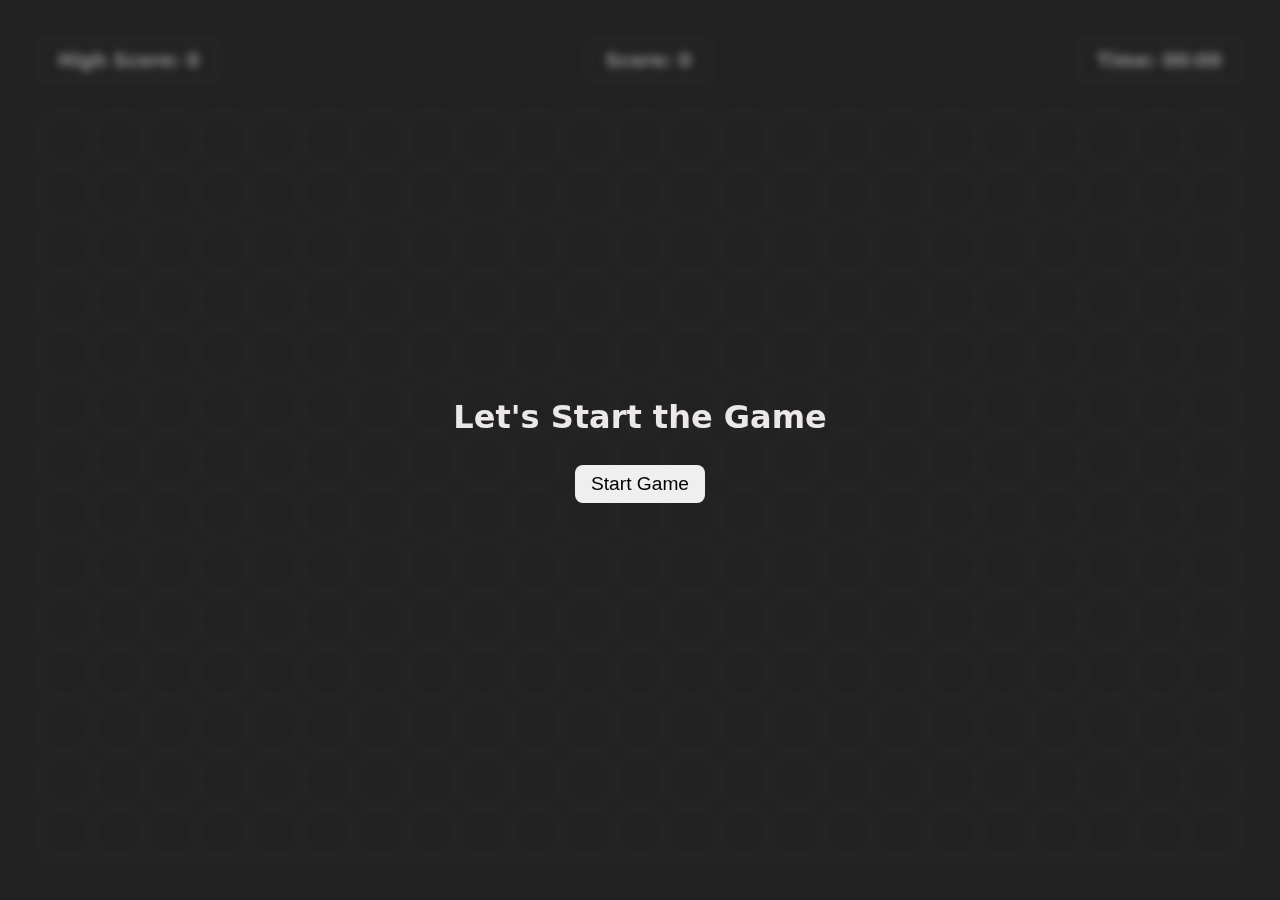
<file: Snake_Game/index.html>
<!DOCTYPE html>
<html lang="en">
<head>
    <meta charset="UTF-8">
    <meta name="viewport" content="width=device-width, initial-scale=1.0">
    <title>Game-Snake 🐍</title>
    <link rel="stylesheet" href="index.css">
</head>
<body>
    <main>
        <section>
            <div class="infos">
                <div class="info">
                    <h3>High Score: 
                        <span id="high-score">0</span>
                    </h3>
                </div>
                <div class="info">
                    <h3>Score: 
                        <span id="score">0</span>
                    </h3>
                </div>
                <div class="info">
                    <h3>Time: 
                        <span id="time">00:00</span>
                    </h3>
                </div>
            </div>
            <div class="board">
                <!-- Game Board -->
            </div>
        </section>
        <div class="modal">
            <div class="start-game">
                <h3>Let's Start the Game<h3>
                <button class="btn btn-start">Start Game</button>
            </div>
            <div class="game-over">
                <h3>Oop's Restart the Game</h3>
                <button class="btn btn-restart">Restart Game</button>
            </div>
        </div>
    </main>
    <script src="index.js"></script>
</body>
</html>
</file>
<file: Snake_Game/index.css>
* {
    margin: 0;
    padding: 0;
    box-sizing: border-box;
}
html, body{
    height: 100%;
    width: 100%;
}
:root{
    /* Background Color */
    --bg-primary-color: #0c0c0c;
    --bg-fill-color: #fdfdfc;
    --bg-food-color:green;

    /* Text Colors */
    --text-primary-color: #ece8e8;

    /* Spacing variables */
    --spacing-xs: 4px;
    --spacing-sm: 8px;
    --spacing-md: 16px;
    --spacing-lg: 24px;
    --spacing-xl: 32px;
    --spacing-2xl: 40px;
    --spacing-3xl: 48px;

    /* Border Colors */
    --border-primary-color: #333333;

    /* Border Radius */
    --border-radius-xs: 4px;
    --border-radius-sm: 8px;
    --border-radius-md: 12px;
    --border-radius-lg: 16px;
    --border-radius-xl: 20px;
    --border-radius-2xl: 24px;
}
html{
    background-color: var(--bg-primary-color);
    color: var(--text-primary-color);
    font-family: system-ui, -apple-system, BlinkMacSystemFont, 'Segoe UI', Roboto, Oxygen, Ubuntu, Cantarell, 'Open Sans', 'Helvetica Neue', sans-serif;
}

main.section{
    width: 100%;
    height: 100%;
}

.btn{
    padding: var(--spacing-sm) var(--spacing-md);
    border: none;
    border-radius: var(--border-radius-sm);
    cursor: pointer;
    transition: all 0.3s ease;
}
.btn:hover{
    transform: scale(1.05);
}

section{
    padding: var(--spacing-2xl);
    display:flex;
    flex-direction: column;
    height: 100vh;
}
section .infos{
    width: 100%;
    display: flex;
    justify-content: space-between;
}
.info{
    padding: var(--spacing-sm) var(--spacing-md);
    border: 2px solid var(--border-primary-color);
    border-radius: var(--spacing-sm);
}
.board{
    border: 1px solid var(--border-primary-color);
    margin-top: var(--spacing-xl);
    height: 100%;
    width: 100%;
    display:grid;
    grid-template-columns: repeat(auto-fill, minmax(50px, 1fr));
    grid-template-rows: repeat(auto-fill, minmax(50px, 1fr));
}
.block{
    border: 1px solid var(--border-primary-color);
    border-radius: 50%;
}
.fill{
    background-color: var(--bg-fill-color);
}
.dead{
    background-color: red;
}
.food{
    box-shadow: 0 0 10px #00ffcc;
    background-color: var(--bg-food-color);
}
.modal{
    position:fixed;
    height: 100vh;
    width: 100vw;
    top: 0;
    background-color: #35353587;
    backdrop-filter: blur(4px);
    display:flex;
    align-items: center;
    justify-content: center;
}
.modal .game-over,
.modal .start-game{
    display:flex;
    flex-direction: column;
    align-items: center;
    gap: var(--spacing-lg);
}
.modal .game-over{
    display: none;
}
.game-over h3,
.start-game h3{
    font-size: 2rem;
}
.btn-restart,
.btn-start{
    font-size: 1.2rem;
}
</file>
